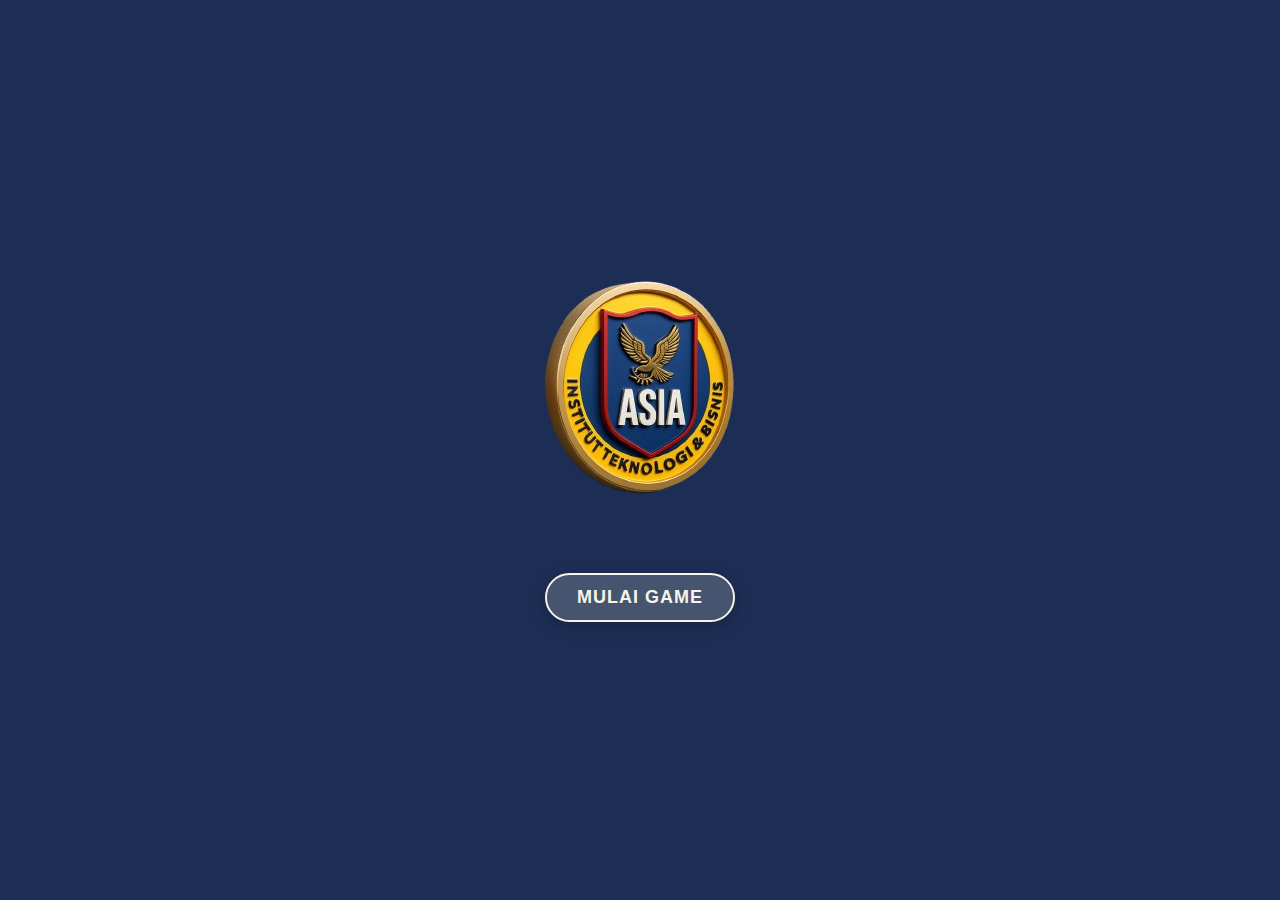
<file: index.html>
<!DOCTYPE html>
<html lang="en">
<head>
    <meta charset="UTF-8">
    <meta name="viewport" content="width=device-width, initial-scale=1.0">
    <title>ROUTE</title>
    <!-- Standard favicon -->
    <link rel="icon" href="assets/logoGame.png" type="image/x-icon">
    
    <!-- Untuk browser modern -->
    <link rel="icon" type="image/png" sizes="32x32" href="assets/logoGame.png">
    <link rel="icon" type="image/png" sizes="16x16" href="assets/logoGame.png">
    
    <!-- Untuk Apple devices -->
    <link rel="apple-touch-icon" sizes="180x180" href="assets/logoGame.png">
    
    <!-- Untuk Windows Metro -->
    <meta name="msapplication-TileColor" content="#ffffff">
    <meta name="msapplication-TileImage" content="assets/logoGame.png">
    
    <!-- Manifest untuk PWA -->
    <link rel="manifest" href="assets/logoGame.png">
    <style>
        body {
            margin: 0;
            padding: 0;
            font-family: 'Arial', sans-serif;
            overflow: hidden;
            color: white;
            background-color: rgb(29, 46, 84);
        }

        /* Start Screen Styles */
        .start-screen {
            display: flex;
            flex-direction: column;
            align-items: center;
            justify-content: center;
            height: 100vh;
            width: 100vw;
            position: absolute;
            top: 0;
            left: 0;
        }

        .logo {
            max-width: 80%;
            max-height: 60%;
            margin-bottom: 40px;
        }

        .btn {
            display: inline-block;
            margin-top: 30px;
            background: rgba(247, 244, 233, 0.1);
            border: 2px solid #f7f4e9;
            color: #f7f4e9;
            padding: 12px 30px;
            border-radius: 50px;
            cursor: pointer;
            transition: all 0.3s ease;
            font-weight: 600;
            font-size: 18px;
            text-decoration: none;
            text-transform: uppercase;
            letter-spacing: 1px;
            position: relative;
            overflow: hidden;
            box-shadow: 0 4px 15px rgba(0, 0, 0, 0.2);
        }

        .btn:hover {
            background: #f7f4e9;
            color: rgb(29, 46, 84);
            transform: translateY(-3px);
            box-shadow: 0 6px 20px rgba(247, 244, 233, 0.4);
        }

        .btn:active {
            transform: translateY(-1px);
        }

        .btn::after {
            content: "";
            position: absolute;
            top: 0;
            left: 0;
            width: 100%;
            height: 100%;
            background: rgba(247, 244, 233, 0.1);
            border-radius: 50px;
            transition: all 0.3s;
            z-index: -1;
        }

        .btn:hover::after {
            background: rgba(247, 244, 233, 0.3);
            transform: scaleX(1.2) scaleY(1.4);
            opacity: 0;
        }
        .fade-in {
        animation: fadeIn 1s ease forwards;
        }

        @keyframes fadeIn {
        from {
            opacity: 0;
            transform: scale(0.95);
        }
        to {
            opacity: 1;
            transform: scale(1);
        }
        }

    </style>
</head>
<body id="page-body" class="fade-in">
    <!-- Start Screen -->
    <div class="start-screen">
        <img src="assets/logoAsia.png" alt="Institute Asia Teknologi" class="logo">
        <a href="Loading/loading.html" class="btn start-button">Mulai Game</a>
    </div>
</body>
</html>
</file>
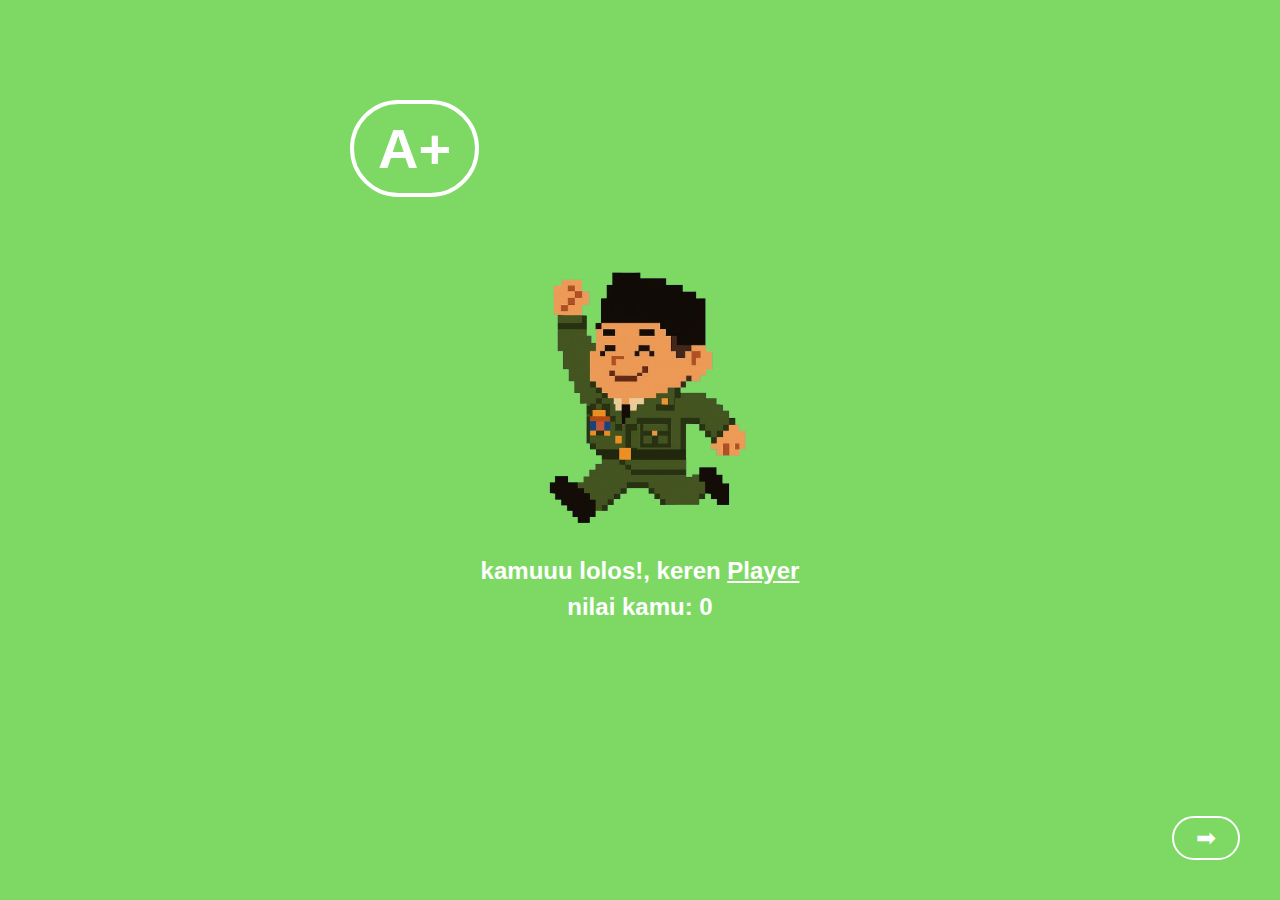
<file: Game/hasil1.html>
<!DOCTYPE html>
<html lang="id">
<head>
  <meta charset="UTF-8">
  <meta name="viewport" content="width=device-width, initial-scale=1.0">
  <title>ROUTE</title>
  <!-- Favicon -->
    <link rel="icon" href="../assets/logoGame.png" type="image/x-icon">
    <link rel="icon" type="image/png" sizes="32x32" href="../assets/logoGame.png">
    <link rel="icon" type="image/png" sizes="16x16" href="../assets/logoGame.png">
    <link rel="apple-touch-icon" sizes="180x180" href="../assets/logoGame.png">
    <meta name="msapplication-TileColor" content="#ffffff">
    <meta name="msapplication-TileImage" content="../assets/logoGame.png">
    <link rel="manifest" href="../assets/logoGame.png">
  <style>
    body {
      margin: 0;
      padding: 0;
      font-family: 'Poppins', sans-serif;
      background-color: #7ED964;
      display: flex;
      flex-direction: column;
      justify-content: center;
      align-items: center;
      min-height: 100vh;
      position: relative;
      overflow: hidden;
    }
    .badge {
      position: absolute;
      top: 100px;
      left: 350px;
      color: white;
      font-size: 3.5rem;
      font-weight: 700;
      border: 4px solid white;
      border-radius: 9999px;
      padding: 12px 24px;
    }
    .score-text {
      color: white;
      text-align: center;
      font-size: 1.5rem;
      font-weight: bold;
      margin-top: 1px;
      line-height: 1.5;
    }
    .score-text u {
      text-decoration: underline;
    }
    .score-text span {
      font-weight: 900;
    }
    .arrow-button {
      position: absolute;
      bottom: 40px;
      right: 40px;
      border: 2px solid white;
      border-radius: 9999px;
      width: 64px;
      height: 40px;
      display: flex;
      justify-content: center;
      align-items: center;
      color: white;
      font-size: 1.5rem;
      cursor: pointer;
      background-color: transparent;
      transition: all 0.3s ease;
      text-decoration: none;
    }
    .arrow-button:hover {
      background-color: white;
      color: #7ED964;
    }
    .character-img {
      width: 300px;
      height: 300px;
      object-fit: contain;
      transform: scaleX(-1);
    }
    .fade-in {
    animation: fadeIn 1s ease forwards;
    }

    @keyframes fadeIn {
      from {
        opacity: 0;
        transform: scale(0.95);
      }
      to {
        opacity: 1;
        transform: scale(1);
      }
    }
  </style>
</head>
<body id="page-body" class="fade-in">
  <img src="../assets/soekarno-senang.png" alt="Karakter Menang" class="character-img">
  <div class="badge">A+</div>
  <p class="score-text">
    kamuuu lolos!, keren <u id="resultUsername">Username</u><br>
    nilai kamu: <span id="resultScore">0</span>
  </p>
  <a href="menuakhir.html" class="arrow-button">➡</a>

  <script>
  const username = localStorage.getItem('playerName') || 'Player';
  const finalScore = localStorage.getItem('finalScore') || 0;

  document.getElementById('resultUsername').textContent = username;
  document.getElementById('resultScore').textContent = finalScore;
</script>
</body>
</html>
</file>
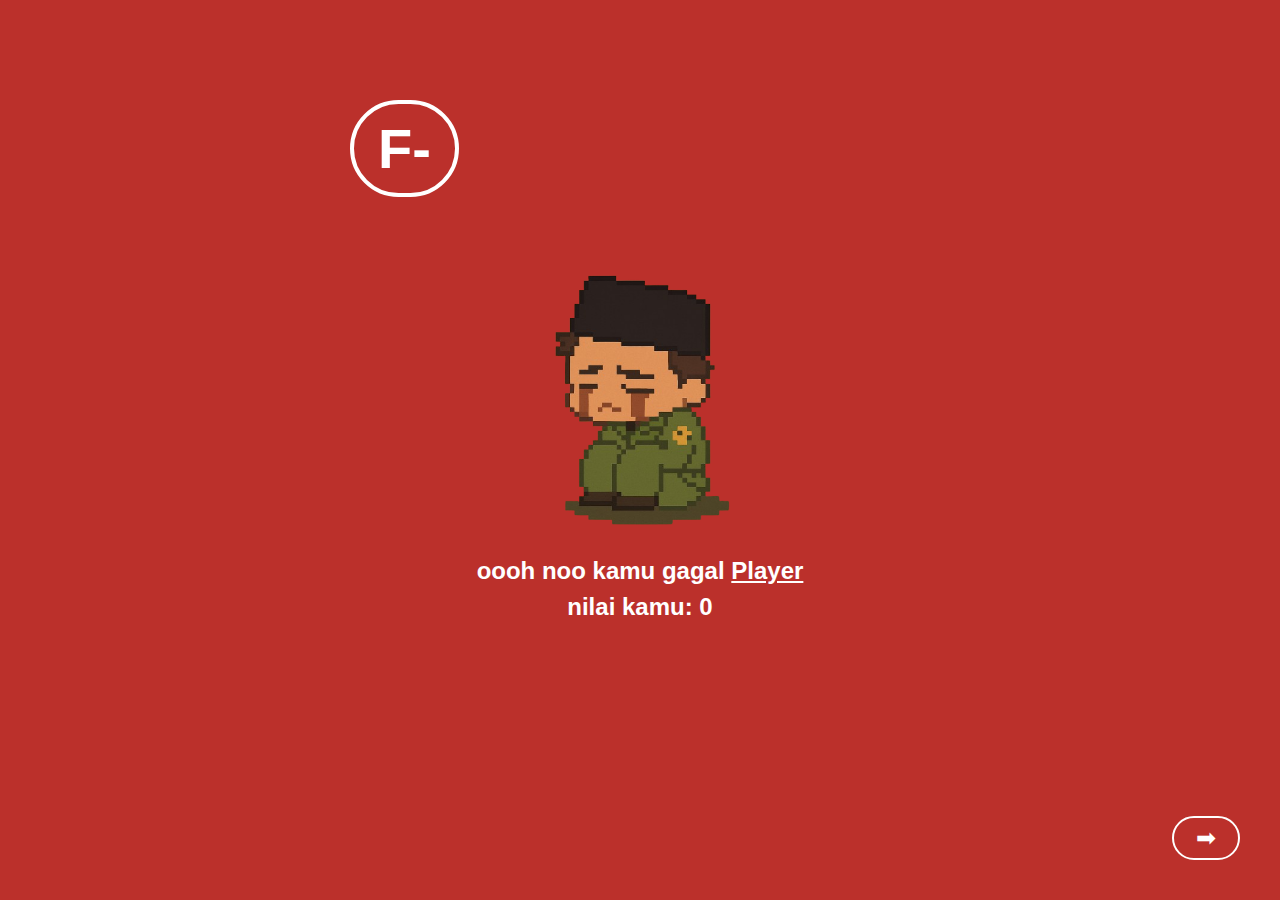
<file: Game/hasil2.html>
<!DOCTYPE html>
<html lang="id">
<head>
  <meta charset="UTF-8">
  <meta name="viewport" content="width=device-width, initial-scale=1.0">
  <title>ROUTE</title>
  <!-- Favicon -->
    <link rel="icon" href="../assets/logoGame.png" type="image/x-icon">
    <link rel="icon" type="image/png" sizes="32x32" href="../assets/logoGame.png">
    <link rel="icon" type="image/png" sizes="16x16" href="../assets/logoGame.png">
    <link rel="apple-touch-icon" sizes="180x180" href="../assets/logoGame.png">
    <meta name="msapplication-TileColor" content="#ffffff">
    <meta name="msapplication-TileImage" content="../assets/logoGame.png">
    <link rel="manifest" href="../assets/logoGame.png">
  <style>
    body {
      margin: 0;
      padding: 0;
      font-family: 'Poppins', sans-serif;
      background-color: #bb302b;
      display: flex;
      flex-direction: column;
      justify-content: center;
      align-items: center;
      min-height: 100vh;
      position: relative;
      overflow: hidden;
    }
    .badge {
      position: absolute;
      top: 100px;
      left: 350px;
      color: white;
      font-size: 3.5rem;
      font-weight: 700;
      border: 4px solid white;
      border-radius: 9999px;
      padding: 12px 24px;
    }
    .score-text {
      color: white;
      text-align: center;
      font-size: 1.5rem;
      font-weight: bold;
      margin-top: 1px;
      line-height: 1.5;
    }
    .score-text u {
      text-decoration: underline;
    }
    .score-text span {
      font-weight: 900;
    }
    .arrow-button {
      position: absolute;
      bottom: 40px;
      right: 40px;
      border: 2px solid white;
      border-radius: 9999px;
      width: 64px;
      height: 40px;
      display: flex;
      justify-content: center;
      align-items: center;
      color: white;
      font-size: 1.5rem;
      cursor: pointer;
      background-color: transparent;
      transition: all 0.3s ease;
      text-decoration: none;
    }
    .arrow-button:hover {
      background-color: white;
      color: #bb302b;
    }
    .character-img {
      width: 300px;
      height: 300px;
      object-fit: contain;
    }
    .fade-in {
    animation: fadeIn 1s ease forwards;
    }

    @keyframes fadeIn {
      from {
        opacity: 0;
        transform: scale(0.95);
      }
      to {
        opacity: 1;
        transform: scale(1);
      }
    }
  </style>
</head>
<body id="page-body" class="fade-in">
  <img src="../assets/soekarno-sedih.png" alt="Karakter Kalah" class="character-img">
  <div class="badge">F-</div>
  <p class="score-text">
    oooh noo kamu gagal <u id="resultUsername">Username</u><br>
    nilai kamu: <span id="resultScore">0</span>
  </p>
  <a href="menuakhir.html" class="arrow-button">➡</a>

  <script>
  const username = localStorage.getItem('playerName') || 'Player';
  const finalScore = localStorage.getItem('finalScore') || 0;

  document.getElementById('resultUsername').textContent = username;
  document.getElementById('resultScore').textContent = finalScore;
</script>
</body>
</html>
</file>
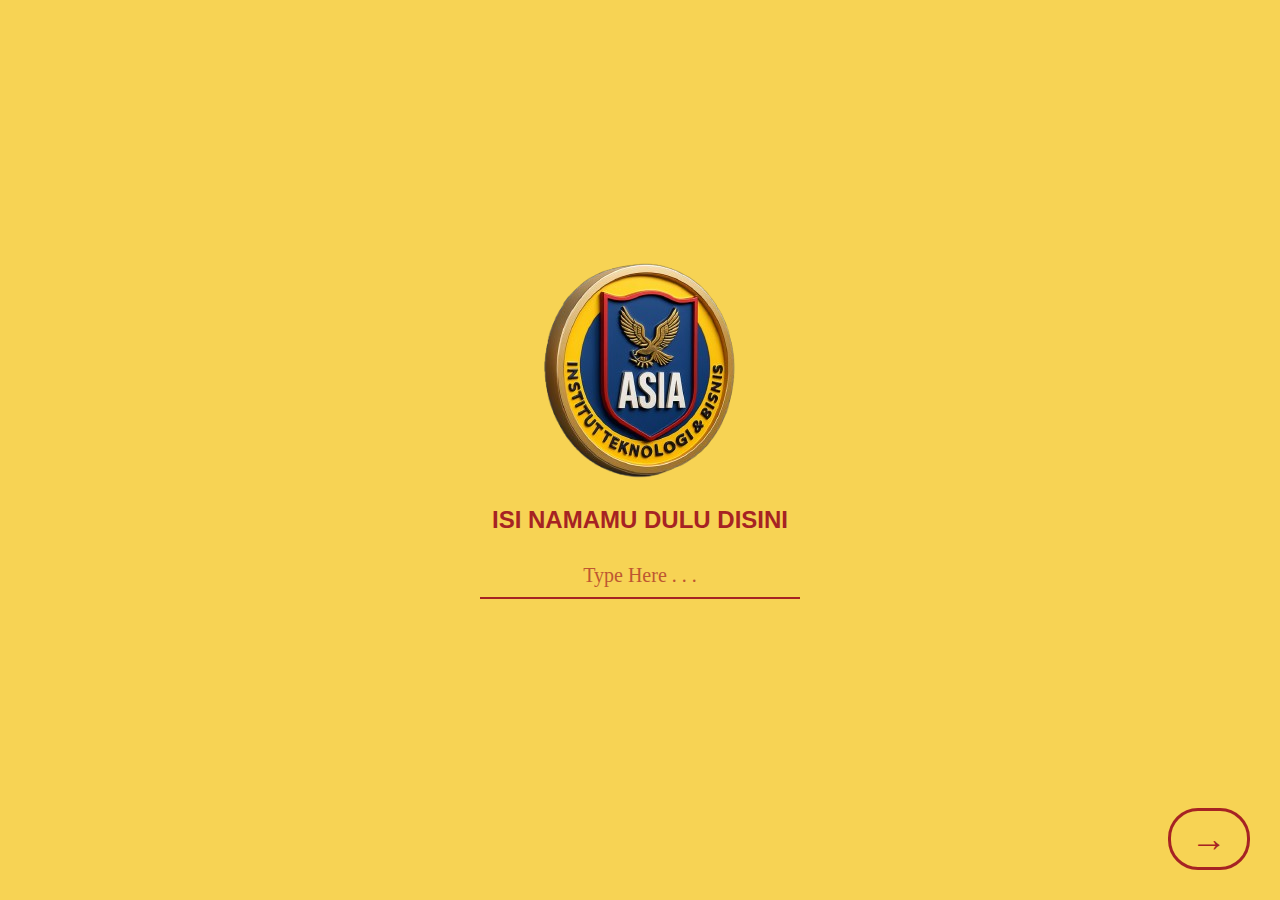
<file: Game/input.html>
<!DOCTYPE html>
<html lang="id">
<head>
  <meta charset="UTF-8" />
  <meta name="viewport" content="width=device-width, initial-scale=1.0"/>
  <title>ROUTE</title>
  <!-- Standard favicon -->
    <link rel="icon" href="../assets/logoGame.png" type="image/x-icon">
    
    <!-- Untuk browser modern -->
    <link rel="icon" type="image/png" sizes="32x32" href="../assets/logoGame.png">
    <link rel="icon" type="image/png" sizes="16x16" href="../assets/logoGame.png">
    
    <!-- Untuk Apple devices -->
    <link rel="apple-touch-icon" sizes="180x180" href="../assets/logoGame.png">
    
    <!-- Untuk Windows Metro -->
    <meta name="msapplication-TileColor" content="#ffffff">
    <meta name="msapplication-TileImage" content="../assets/logoGame.png">
    
    <!-- Manifest untuk PWA -->
    <link rel="manifest" href="../assets/logoGame.png">
  <style>
    body {
      margin: 0;
      padding: 0;
      background-color: #f7d354;
      font-family: 'Segoe UI', sans-serif;
    }

    .container {
      height: 100vh;
      display: flex;
      flex-direction: column;
      justify-content: center;
      align-items: center;
    }

    h2 {
      color: #a62323;
      margin-bottom: 20px;
      font-weight: bold;
    }

    input[type="text"] {
      border: none;
      border-bottom: 2px solid #a62323;
      background: transparent;
      text-align: center;
      font-size: 20px;
      color: #a62323;
      outline: none;
      padding: 10px;
      width: 300px;
      margin-bottom: 40px;
      font-family: 'Times New Roman', Times, serif;
    }

    input::placeholder {
      color: #a62323;
      opacity: 0.7;
    }

    button {
      background: none;
      border: 3px solid #a62323;
      color: #a62323;
      font-size: 36px;
      font-weight: 90%;
      padding: 10px 20px;
      border-radius: 30px;
      cursor: pointer;
      transition: all 0.3s ease;
      position: absolute;
      bottom: 30px;
      right: 30px;
      align-items: center;
      line-height: 1;
    }

    button:hover {
      background-color: #a62323;
      color: white;
    }
    .fade-in {
    animation: fadeIn 1s ease forwards;
    }

    @keyframes fadeIn {
      from {
        opacity: 0;
        transform: scale(0.95);
      }
      to {
        opacity: 1;
        transform: scale(1);
      }
    }

  </style>
</head>
<body id="page-body" class="fade-in">
  <div class="container">
    <img src="../assets/logoAsia.png"/>
    <h2>ISI NAMAMU DULU DISINI</h2>
    <input type="text" id="nama" placeholder="Type Here . . ." />
    <button onclick="lanjut()">→</button>
  </div>

  <script>
  function lanjut() {
    const nama = document.getElementById("nama").value.trim();
    if (nama === "") {
      alert("Nama harus diisi!");
    } else {
      // Simpan ke localStorage
      localStorage.setItem("playerName", nama);

      // Redirect ke game.html
      window.location.href = "level.html";
    }
  }
</script>

</body>
</html>
</file>
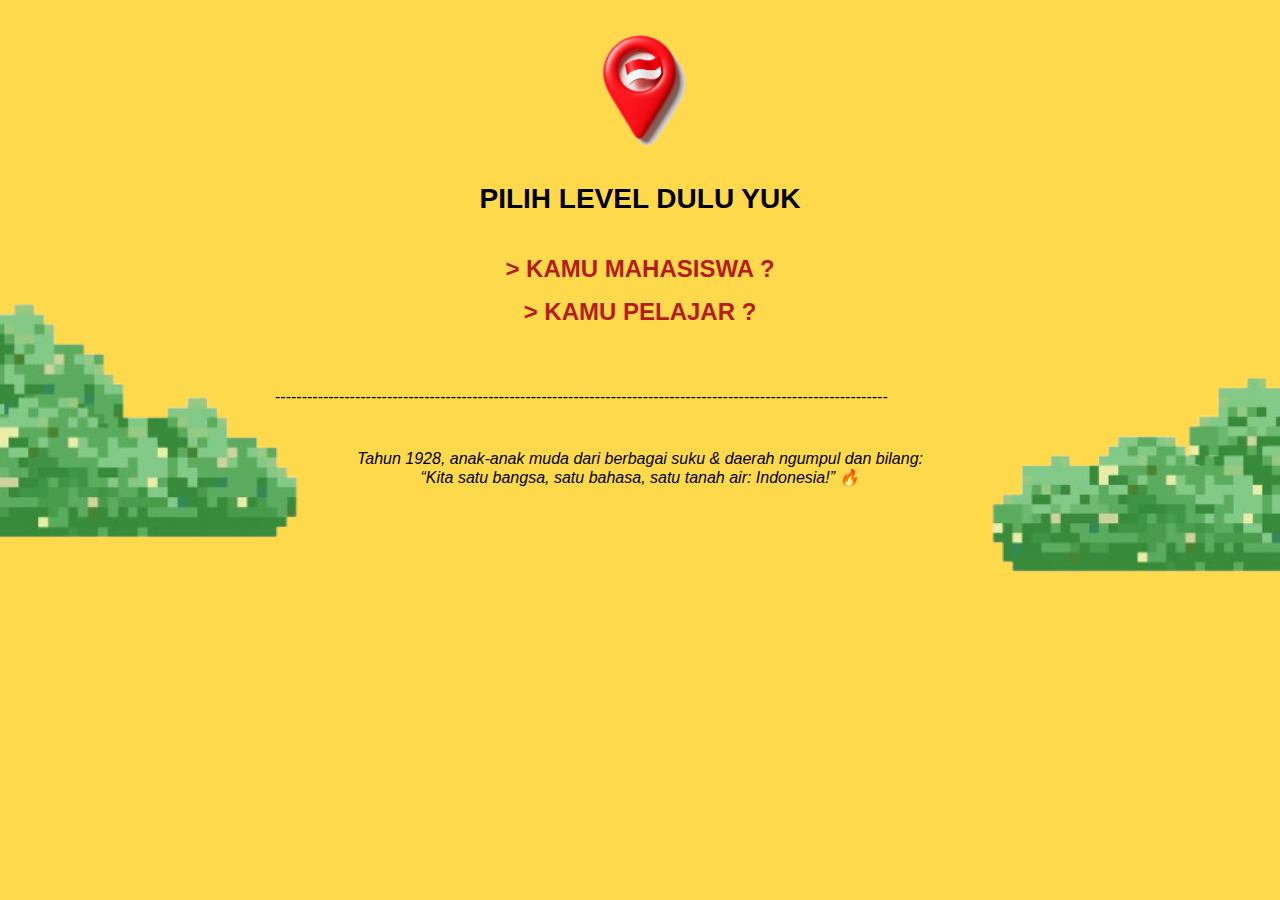
<file: Game/level.html>
<!DOCTYPE html>
<html lang="id">
<head>
  <meta charset="UTF-8" />
  <meta name="viewport" content="width=device-width, initial-scale=1.0" />
  <title>ROUTE</title>
  <!-- Favicon -->
    <link rel="icon" href="../assets/logoGame.png" type="image/x-icon">
    <link rel="icon" type="image/png" sizes="32x32" href="../assets/logoGame.png">
    <link rel="icon" type="image/png" sizes="16x16" href="../assets/logoGame.png">
    <link rel="apple-touch-icon" sizes="180x180" href="../assets/logoGame.png">
    <meta name="msapplication-TileColor" content="#ffffff">
    <meta name="msapplication-TileImage" content="../assets/logoGame.png">
    <link rel="manifest" href="../assets/logoGame.png">
  <style>
    body {
      margin: 0;
      padding: 0;
      background-color: #ffd94c;
      font-family: 'Segoe UI', Tahoma, Geneva, Verdana, sans-serif;
      overflow: hidden;
    }

    .container {
      padding: 0 0;
    }

    .icon {
      margin-top: 10px;
      text-align: center;
    }

    .icon img {
      width: 150px;
    }

    h1 {
      font-size: 28px;
      font-weight: bold;
      margin-bottom: 40px;
      text-align: center;
    }

    .options {
      font-size: 24px;
      font-weight: bold;
      margin-bottom: 16px;
      text-align: center;
    }

    .options a {
      display: block;
      margin: 15px;
      text-decoration: none;
      color: #b71c1c;
      transition: transform 0.2s;
    }

    .options a:hover {
      color: #fff;
      transform: scale(1.1);
      text-shadow: 0 0 10px #b71c1c;
    }

    .garis {
      width: 80%;
      height: 2px;
      margin: 62px auto 0;
      margin-left: 275px;
    }

    .quote {
      font-style: italic;
      font-size: 16px;
      margin-top: 60px;
      text-align: center;
    }

    .quote::after {
      content: "🔥";
    }

    .bushes1 {
      position: absolute;
      top: 33%;
      width: 100%;
      display: flex;
      justify-content: space-between;
      z-index: -1;
    }

    .bushes1 img {
      width: 300px;
    }

    .bushes2 {
      position: absolute;
      top: 41%;
      width: 100%;
      display: flex;
      justify-content: space-between;
      z-index: -1;
    }

    .bushes2 img {
      width: 300px;
      margin-left: 77%;
    }

    .fade-out {
      animation: fadeOut 0.8s ease forwards;
    }

    @keyframes fadeOut {
      to {
        opacity: 0;
        transform: scale(0.95);
      }
    }

    .fade-in {
      animation: fadeIn 1s ease forwards;
    }

    @keyframes fadeIn {
      from {
        opacity: 0;
        transform: scale(0.95);
      }
      to {
        opacity: 1;
        transform: scale(1);
      }
    }
  </style>
</head>
<body id="page-body" class="fade-in">
  <div class="container">
    <div class="icon">
      <img src="../assets/logoGame.png" alt="icon" />
    </div>
    <h1>PILIH LEVEL DULU YUK</h1>
    <div class="options">
      <a href="../Loading/loadingmahasiswa.html?level=mahasiswa" id="link-mahasiswa">&gt; KAMU MAHASISWA ?</a>
      <a href="../Loading/loadingpelajar.html?level=pelajar" id="link-pelajar">&gt; KAMU PELAJAR ?</a>
    </div>
    <div class="garis">-------------------------------------------------------------------------------------------------------------------</div>
    <div class="quote">
      Tahun 1928, anak-anak muda dari berbagai suku & daerah ngumpul dan bilang: <br>
      “Kita satu bangsa, satu bahasa, satu tanah air: Indonesia!”
    </div>
  </div>

  <div class="bushes1">
    <img src="../assets/semak1.png" alt="semak kiri" class="SemakKiri" />
  </div>
  <div class="bushes2">
    <img src="../assets/semak2.png" alt="semak kanan" class="SemakKanan" />
  </div>

  <script>
    function addTransitionAndRedirect(id) {
      const body = document.getElementById('page-body');
      const link = document.getElementById(id);
      link.addEventListener('click', function (e) {
        e.preventDefault();
        const url = link.getAttribute('href');
        body.classList.add('fade-out');
        setTimeout(() => {
          window.location.href = url;
        }, 800); // Durasi animasi fade-out
      });
    }

    addTransitionAndRedirect('link-mahasiswa');
    addTransitionAndRedirect('link-pelajar');
  </script>

</body>
</html>
</file>
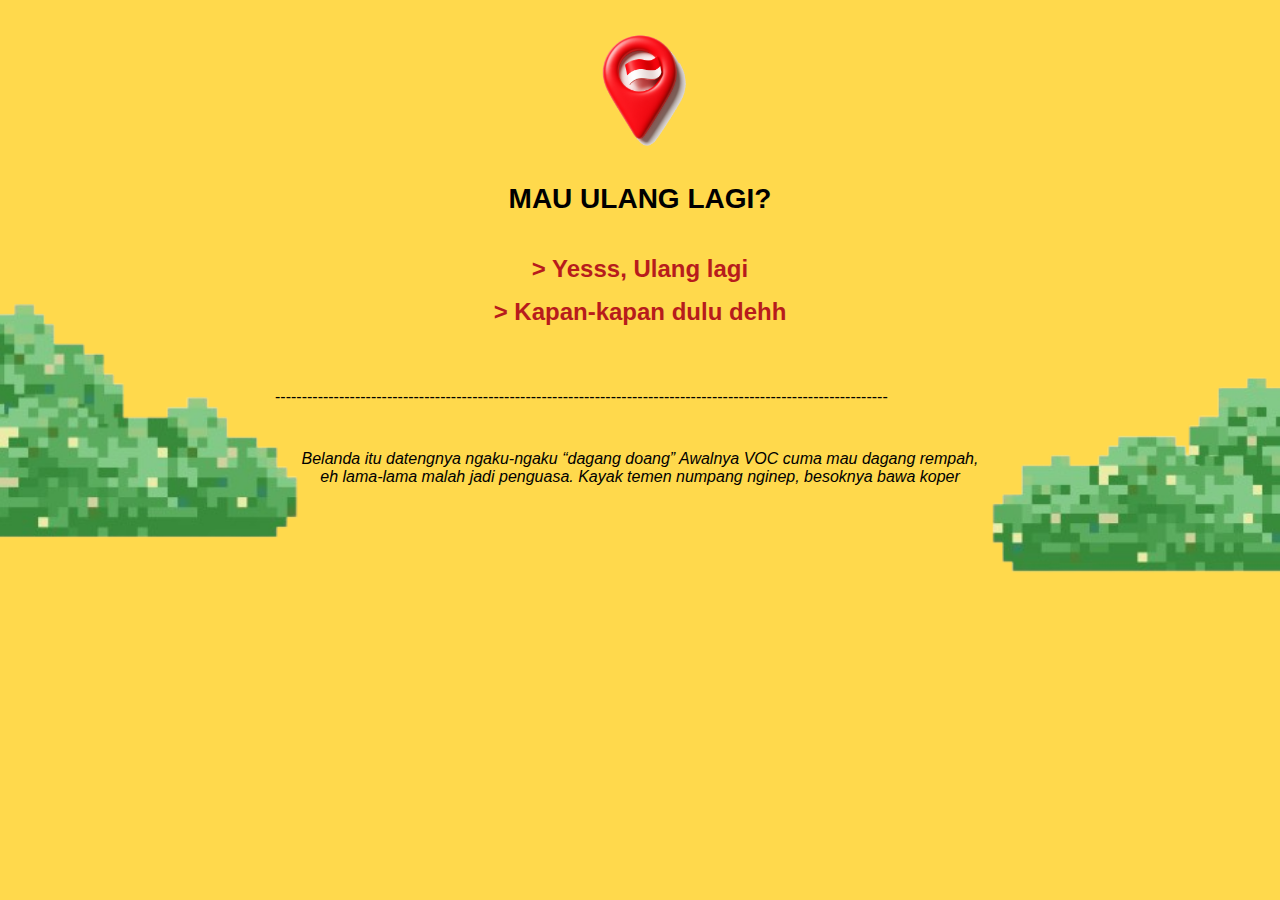
<file: Game/menuakhir.html>
<!DOCTYPE html>
<html lang="id">
<head>
  <meta charset="UTF-8" />
  <meta name="viewport" content="width=device-width, initial-scale=1.0" />
  <title>ROUTE</title>
  <!-- Favicon -->
    <link rel="icon" href="../assets/logoGame.png" type="image/x-icon">
    <link rel="icon" type="image/png" sizes="32x32" href="../assets/logoGame.png">
    <link rel="icon" type="image/png" sizes="16x16" href="../assets/logoGame.png">
    <link rel="apple-touch-icon" sizes="180x180" href="../assets/logoGame.png">
    <meta name="msapplication-TileColor" content="#ffffff">
    <meta name="msapplication-TileImage" content="../assets/logoGame.png">
    <link rel="manifest" href="../assets/logoGame.png">
  <style>
    body {
      margin: 0;
      padding: 0;
      background-color: #ffd94c;
      font-family: 'Segoe UI', Tahoma, Geneva, Verdana, sans-serif;
      overflow: hidden;
    }

    .container {
      padding: 0 0;
    }

    .icon {
      margin-top: 10px;
      text-align: center;
    }

    .icon img {
      width: 150px;
    }

    h1 {
      font-size: 28px;
      font-weight: bold;
      margin-bottom: 40px;
      text-align: center
    }

    .options {
      font-size: 24px;
      font-weight: bold;
      margin-bottom: 16px;
      text-align: center
    }

    .options a {
      display: block;
      margin: 15px;
      text-decoration: none;
      color: #b71c1c;
      transition: transform 0.2s;
    }

    .options a:hover {
      color: #fff;
      transform: scale(1.1);
      text-shadow: 0 0 10px #b71c1c;
    }

    .garis {
    width: 80%;
    height: 2px;
    margin: 62px auto 0; /* atas: 40px, kanan-kiri auto, bawah 0 */
    margin-left: 275px;
    }

    .quote {
      font-style: italic;
      font-size: 16px;
      margin-top: 60px;
      text-align: center
    }

    .bushes1 {
      position: absolute;
      top: 33%;
      width: 100%;
      display: flex;
      justify-content: space-between;
      z-index: -1;
    }

    .bushes1 img {
      width: 300px;
    }
    .bushes2 {
      position: absolute;
      top: 41%;
      width: 100%;
      display: flex;
      justify-content: space-between;
      z-index: -1;
    }

    .bushes2 img {
      width: 300px;
      margin-left: 77%;
    }
    .fade-out {
  animation: fadeOut 0.8s ease forwards;
  }

  @keyframes fadeOut {
    to {
      opacity: 0;
      transform: scale(0.95);
    }
  }
  .fade-in {
  animation: fadeIn 1s ease forwards;
}

@keyframes fadeIn {
  from {
    opacity: 0;
    transform: scale(0.95);
  }
  to {
    opacity: 1;
    transform: scale(1);
  }
}
  </style>
</head>
<body id="page-body" class="fade-in">
  <div class="container">
    <div class="icon">
      <img src="../assets/logoGame.png" alt="icon" />
    </div>
    <h1>MAU ULANG LAGI?</h1>
    <div class="options">
      <a href="#" id="link">&gt; Yesss, Ulang lagi</a>
      <a href="thanks.html" id="link-thanks">&gt; Kapan-kapan dulu dehh</a>
    </div>
    <div href="#" class="garis">-------------------------------------------------------------------------------------------------------------------</div>
    <div class="quote">
      Belanda itu datengnya ngaku-ngaku “dagang doang” Awalnya VOC cuma mau dagang rempah, <br>
       eh lama-lama malah jadi penguasa. Kayak temen numpang nginep, besoknya bawa koper
    </div>
  </div>
  <div class="bushes1">
    <img src="../assets/semak1.png" alt="semak kiri" class="SemakKiri" />
  </div>
  <div class="bushes2">
    <img src="../assets/semak2.png" alt="semak kanan" class="SemakKanan"/>
  </div>

  <script>
  function addTransitionAndRedirect(id, url) {
    const body = document.getElementById('page-body');
    const link = document.getElementById(id);
    link.addEventListener('click', function (e) {
      e.preventDefault();
      body.classList.add('fade-out');
      setTimeout(() => {
        window.location.href = url;
      }, 800);
    });
  }

  // Ambil data dari localStorage
  const savedLevel = localStorage.getItem("finalLevel"); // "pelajar" atau "mahasiswa"
  const savedName = localStorage.getItem("finalUsername"); // misal: "Andi"
  if (savedName) {
    localStorage.setItem("playerName", savedName); // Set ulang nama agar terbaca game.html
  }

  // Redirect tombol ulang lagi
  const ulangLink = document.getElementById("link");
  ulangLink.addEventListener("click", function (e) {
    e.preventDefault();
    document.getElementById("page-body").classList.add("fade-out");
    setTimeout(() => {
      window.location.href = `../game.html?level=${savedLevel}`;
    }, 800);
  });

  // Tombol "kapan-kapan dulu"
  addTransitionAndRedirect('link-thanks', 'thanks.html');
</script>


</body>
</html>
</file>
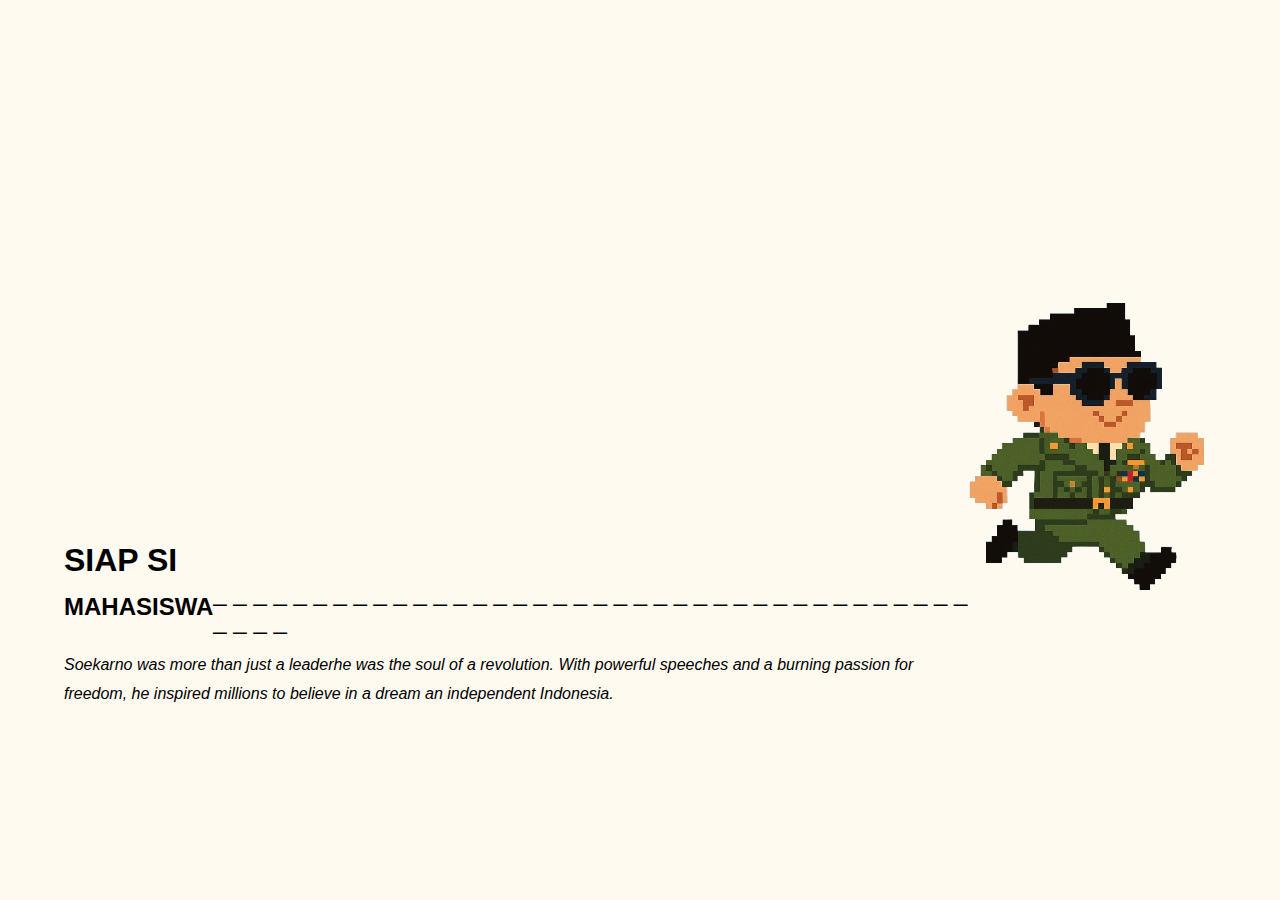
<file: Loading/loadingmahasiswa.html>
<!DOCTYPE html>
<html lang="id">
<head>
  <meta charset="UTF-8" />
  <meta name="viewport" content="width=device-width, initial-scale=1.0"/>
  <title>ROUTE</title>
  <!-- Favicon -->
    <link rel="icon" href="../assets/logoGame.png" type="image/x-icon">
    <link rel="icon" type="image/png" sizes="32x32" href="../assets/logoGame.png">
    <link rel="icon" type="image/png" sizes="16x16" href="../assets/logoGame.png">
    <link rel="apple-touch-icon" sizes="180x180" href="../assets/logoGame.png">
    <meta name="msapplication-TileColor" content="#ffffff">
    <meta name="msapplication-TileImage" content="../assets/logoGame.png">
    <link rel="manifest" href="../assets/logoGame.png">
  <style>
    body {
      margin: 0;
      padding: 0;
      font-family: 'Segoe UI', Tahoma, Geneva, Verdana, sans-serif;
      background-color: #fffaf0; /* warna mirip latar gambar */
      display: flex;
      align-items: center;
      justify-content: space-between;
      height: 100vh;
      padding: 0 5%;
    }

    .left-content {
      max-width: 100%;
    }

    .title {
      font-size: 2rem;
      font-weight: 700;
      margin-bottom: 0.5rem;
      margin-top: 350px;
    }

    .subline {
      font-size: 1.5rem;
      font-weight: 700;
      display: flex;
      align-items: center;
    }

    .subline::after {
      content: " _ _ _ _ _ _ _ _ _ _ _ _ _ _ _ _ _ _ _ _ _ _ _ _ _ _ _ _ _ _ _ _ _ _ _ _ _ _ _ _ _ _";
      font-weight: normal;
      color: #000;
    }

    .description {
      font-style: italic;
      font-size: 1rem;
      line-height: 1.8;
      max-width: 100%;
      margin-top: 1rem;
    }

    .character {
      max-width: 300px;
    }

    .character img {
      width: 100%;
      height: auto;
      image-rendering: pixelated;
    }

    @media (max-width: 768px) {
      body {
        flex-direction: column;
        text-align: center;
        padding: 2rem;
      }

      .left-content {
        max-width: 100%;
      }

      .character {
        max-width: 180px;
        margin-top: 2rem;
      }

      .subline::after {
        content: "";
      }
    }
    .fade-in {
    animation: fadeIn 1s ease forwards;
    }

    @keyframes fadeIn {
      from {
        opacity: 0;
        transform: scale(0.95);
      }
      to {
        opacity: 1;
        transform: scale(1);
      }
    }

  </style>
</head>
<body id="page-body" class="fade-in">
  <div class="left-content">
    <div class="title">SIAP SI
        <div class="subline">MAHASISWA</div>
    </div>
    <div class="description">
      Soekarno was more than just a leaderhe was the soul of a revolution. With powerful speeches and a burning passion for freedom, he inspired millions to believe in a dream an independent Indonesia.
    </div>
  </div>

  <div class="character">
    <img src="../assets/soekarno-lari.png" alt="Soekarno">
  </div>

   <script>
    // Ambil parameter level
    const params = new URLSearchParams(window.location.search);
    const level = params.get("level");

    // Delay 3 detik lalu redirect ke game
    setTimeout(() => {
      window.location.href = `../game.html?level=${level}`;
    }, 3000); // 3 detik
  </script>

</body>
</html>
</file>
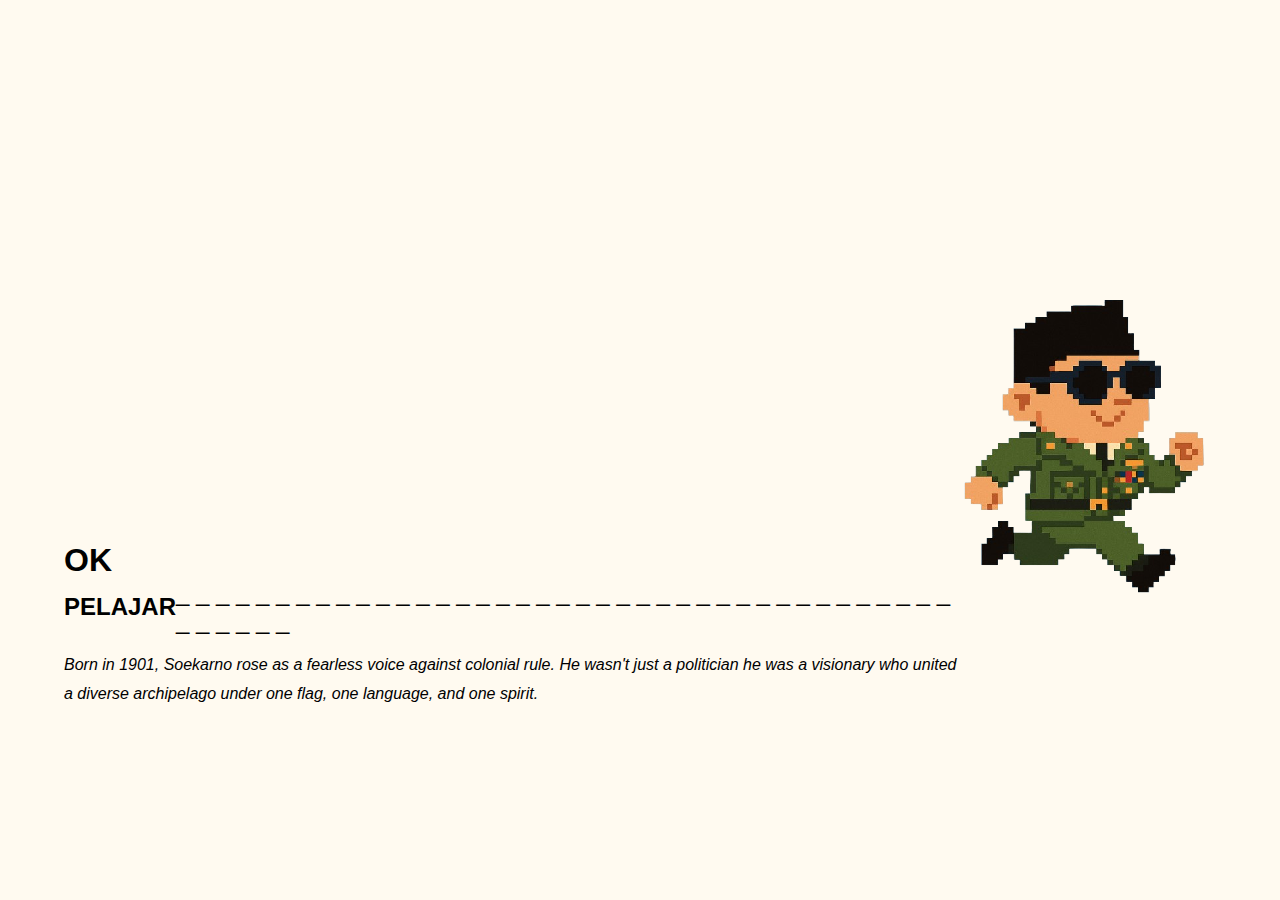
<file: Loading/loadingpelajar.html>
<!DOCTYPE html>
<html lang="id">
<head>
  <meta charset="UTF-8" />
  <meta name="viewport" content="width=device-width, initial-scale=1.0"/>
  <title>ROUTE</title>
  <!-- Favicon -->
    <link rel="icon" href="../assets/logoGame.png" type="image/x-icon">
    <link rel="icon" type="image/png" sizes="32x32" href="../assets/logoGame.png">
    <link rel="icon" type="image/png" sizes="16x16" href="../assets/logoGame.png">
    <link rel="apple-touch-icon" sizes="180x180" href="../assets/logoGame.png">
    <meta name="msapplication-TileColor" content="#ffffff">
    <meta name="msapplication-TileImage" content="../assets/logoGame.png">
    <link rel="manifest" href="../assets/logoGame.png">
  <style>
    body {
      margin: 0;
      padding: 0;
      font-family: 'Segoe UI', Tahoma, Geneva, Verdana, sans-serif;
      background-color: #fffaf0; /* warna mirip latar gambar */
      display: flex;
      align-items: center;
      justify-content: space-between;
      height: 100vh;
      padding: 0 5%;
    }

    .left-content {
      max-width: 100%;
    }

    .title {
      font-size: 2rem;
      font-weight: 700;
      margin-bottom: 0.5rem;
      margin-top: 350px;
    }

    .subline {
      font-size: 1.5rem;
      font-weight: 700;
      display: flex;
      align-items: center;
    }

    .subline::after {
      content: " _ _ _ _ _ _ _ _ _ _ _ _ _ _ _ _ _ _ _ _ _ _ _ _ _ _ _ _ _ _ _ _ _ _ _ _ _ _ _ _ _ _ _ _ _";
      font-weight: normal;
      color: #000;
    }

    .description {
      font-style: italic;
      font-size: 1rem;
      line-height: 1.8;
      max-width: 100%;
      margin-top: 1rem;
    }

    .character {
      max-width: 300px;
    }

    .character img {
      width: 100%;
      height: auto;
      image-rendering: pixelated;
    }

    @media (max-width: 768px) {
      body {
        flex-direction: column;
        text-align: center;
        padding: 2rem;
      }

      .left-content {
        max-width: 100%;
      }

      .character {
        max-width: 180px;
        margin-top: 2rem;
      }

      .subline::after {
        content: "";
      }
    }
    .fade-in {
    animation: fadeIn 1s ease forwards;
    }

    @keyframes fadeIn {
      from {
        opacity: 0;
        transform: scale(0.95);
      }
      to {
        opacity: 1;
        transform: scale(1);
      }
    }

  </style>
</head>
<body id="page-body" class="fade-in">
  <div class="left-content">
    <div class="title">OK
        <div class="subline">PELAJAR</div>
    </div>
    <div class="description">
      Born in 1901, Soekarno rose as a fearless voice against colonial rule. He wasn't just a politician he was a visionary who united a diverse archipelago under one flag, one language, and one spirit.
    </div>
  </div>

  <div class="character">
    <img src="../assets/soekarno-lari.png" alt="Soekarno">
  </div>

   <script>
    // Ambil parameter level
    const params = new URLSearchParams(window.location.search);
    const level = params.get("level");

    // Delay 3 detik lalu redirect ke game
    setTimeout(() => {
      window.location.href = `../game.html?level=${level}`;
    }, 3000); // 3 detik
  </script>

</body>
</html>
</file>
